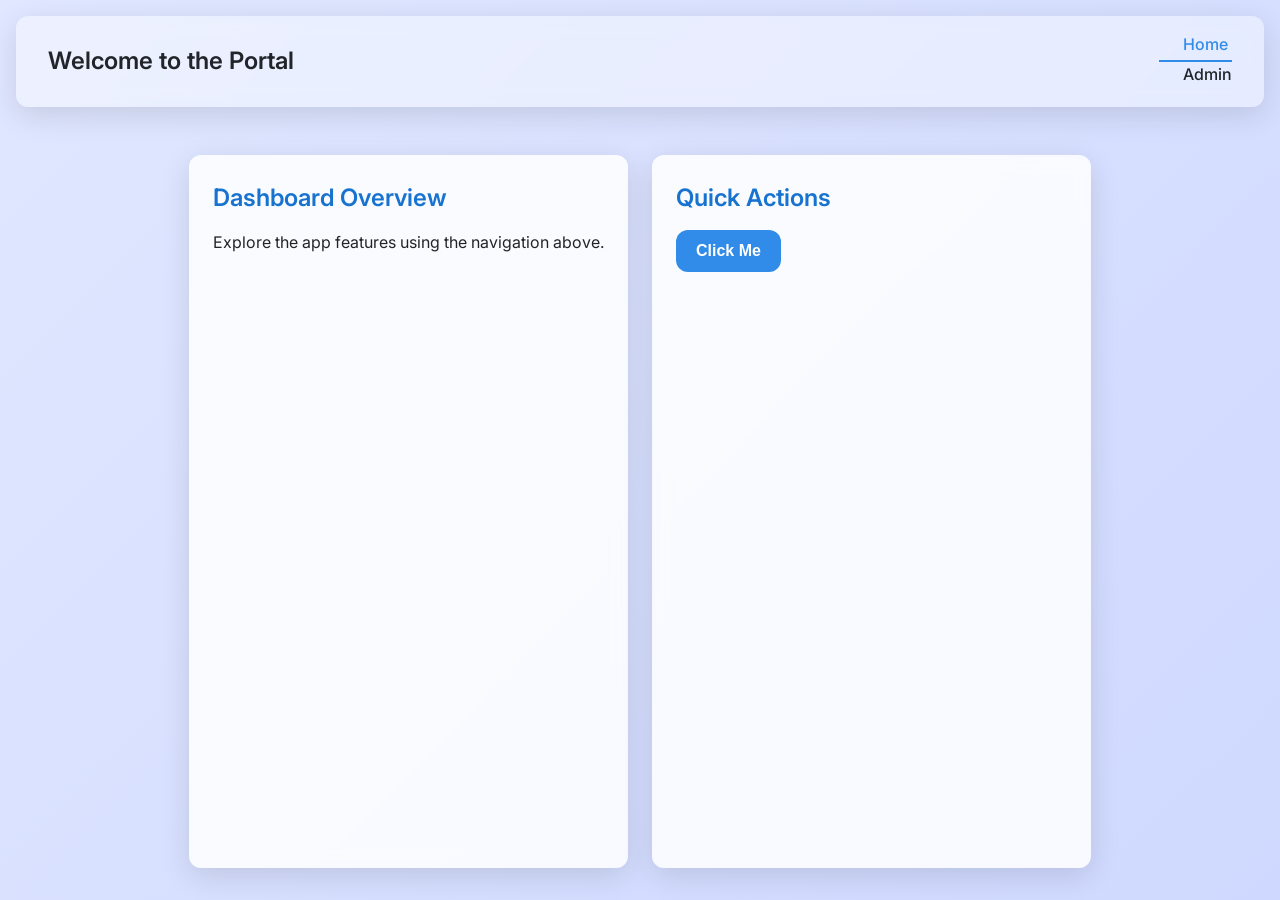
<file: index.html>
<!DOCTYPE html>
<html lang="en">
<head>
  <meta charset="UTF-8" />
  <meta name="viewport" content="width=device-width, initial-scale=1.0" />
  <title>Home</title>
  <link rel="stylesheet" href="style.css" />
  <link href="https://fonts.googleapis.com/css2?family=Inter:wght@400;600;700&display=swap" rel="stylesheet" />
</head>
<body>
  <header class="navbar">
    <h1>Welcome to the Portal</h1>
    <nav>
      <a href="index.html" class="active">Home</a>
      <a href="admin.html">Admin</a>
    </nav>
  </header>
  <main class="container">
    <section class="card">
      <h2>Dashboard Overview</h2>
      <p>Explore the app features using the navigation above.</p>
    </section>
    <section class="card">
      <h2>Quick Actions</h2>
      <button class="primary" id="actionBtn">Click Me</button>
    </section>
  </main>
  <script src="script.js"></script>
</body>
</html>
</file>
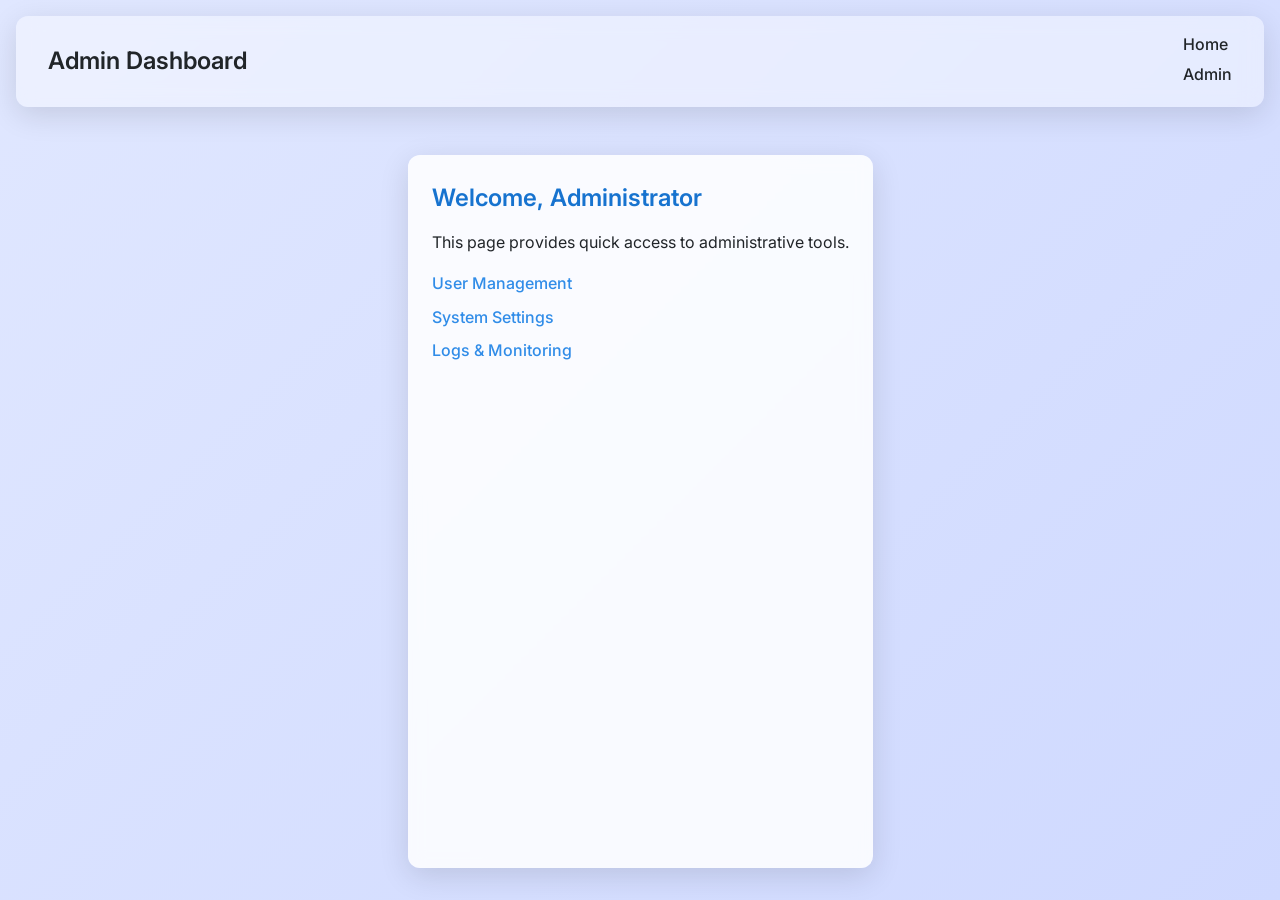
<file: admin.html>
<!DOCTYPE html>
<html lang="en">
<head>
  <meta charset="UTF-8" />
  <meta name="viewport" content="width=device-width, initial-scale=1.0" />
  <title>Admin Dashboard</title>
  <link rel="stylesheet" href="style.css" />
  <link href="https://fonts.googleapis.com/css2?family=Inter:wght@400;600;700&display=swap" rel="stylesheet" />
</head>
<body>
  <header class="navbar">
    <h1>Admin Dashboard</h1>
    <nav>
      <a href="index.html">Home</a>
      <a href="admin.html">Admin</a>
    </nav>
  </header>
  <main class="container">
    <section class="card">
      <h2>Welcome, Administrator</h2>
      <p>This page provides quick access to administrative tools.</p>
      <ul class="admin-list">
        <li><a href="#">User Management</a></li>
        <li><a href="#">System Settings</a></li>
        <li><a href="#">Logs &amp; Monitoring</a></li>
      </ul>
    </section>
  </main>
  <script src="admin.js"></script>
</body>
</html>
</file>
<file: style.css>
/* style.css – modern premium UI */

/* Google Font */
@import url('https://fonts.googleapis.com/css2?family=Inter:wght@400;500;600;700&display=swap');

/* Root variables for color palette */
:root {
  --primary-hue: 210; /* blueish */
  --primary: hsl(var(--primary-hue), 80%, 55%);
  --primary-dark: hsl(var(--primary-hue), 80%, 45%);
  --bg: #f0f4f8;
  --bg-gradient: linear-gradient(135deg, #e0e7ff, #cfd9ff);
  --card-bg: rgba(255, 255, 255, 0.85);
  --card-bg-dark: rgba(20, 22, 28, 0.85);
  --text: #212529;
  --text-light: #fff;
  --radius: 12px;
  --shadow: 0 8px 30px rgba(0, 0, 0, 0.12);
}

/* Dark mode (optional – user can enable via prefers-color-scheme) */
@media (prefers-color-scheme: dark) {
  :root {
    --bg: #0f1117;
    --bg-gradient: linear-gradient(135deg, #1a1e2b, #21273c);
    --card-bg: var(--card-bg-dark);
    --text: #e0e6ed;
  }
}

* {
  box-sizing: border-box;
  margin: 0;
  padding: 0;
}

body {
  font-family: 'Inter', sans-serif;
  background: var(--bg-gradient);
  color: var(--text);
  line-height: 1.6;
  min-height: 100vh;
  display: flex;
  flex-direction: column;
}

/* Navbar */
.navbar {
  background: rgba(255, 255, 255, 0.4);
  backdrop-filter: blur(10px);
  padding: 1rem 2rem;
  display: flex;
  justify-content: space-between;
  align-items: center;
  box-shadow: var(--shadow);
  border-radius: var(--radius);
  margin: 1rem;
}

.navbar h1 {
  font-weight: 600;
  font-size: 1.5rem;
}

.navbar nav a {
  margin-left: 1.5rem;
  text-decoration: none;
  color: var(--text);
  font-weight: 500;
  position: relative;
}

.navbar nav a:hover,
.navbar nav a.active {
  color: var(--primary);
}

.navbar nav a::after {
  content: '';
  display: block;
  width: 0;
  height: 2px;
  background: var(--primary);
  transition: width .3s;
  margin-top: 2px;
}

.navbar nav a:hover::after,
.navbar nav a.active::after {
  width: 100%;
}

/* Container */
.container {
  flex: 1;
  max-width: 960px;
  margin: 2rem auto;
  padding: 0 1rem;
  display: grid;
  gap: 1.5rem;
  grid-template-columns: repeat(auto-fit, minmax(280px, 1fr));
}

/* Card */
.card {
  background: var(--card-bg);
  backdrop-filter: blur(8px);
  border-radius: var(--radius);
  padding: 1.5rem;
  box-shadow: var(--shadow);
  transition: transform .2s ease, box-shadow .2s ease;
}

.card:hover {
  transform: translateY(-4px);
  box-shadow: 0 12px 36px rgba(0,0,0,0.15);
}

.card h2 {
  margin-bottom: 0.75rem;
  font-weight: 600;
  color: var(--primary-dark);
}

.card p {
  margin-bottom: 1rem;
}

.admin-list {
  list-style: none;
  padding: 0;
}

.admin-list li {
  margin-bottom: 0.5rem;
}

.admin-list a {
  color: var(--primary);
  text-decoration: none;
  font-weight: 500;
}

.admin-list a:hover {
  text-decoration: underline;
}

/* Buttons */
button {
  cursor: pointer;
  border: none;
  border-radius: var(--radius);
  padding: 0.75rem 1.25rem;
  font-size: 1rem;
  font-weight: 600;
  transition: background .2s ease;
}

button.primary {
  background: var(--primary);
  color: var(--text-light);
}

button.primary:hover {
  background: var(--primary-dark);
}

/* Responsive tweaks */
@media (max-width: 600px) {
  .navbar {
    flex-direction: column;
    align-items flex-start;
  }
  .navbar nav a {
    margin-left: 0;
    margin-right: 1rem;
    display: inline-block;
  }
}
</file>
